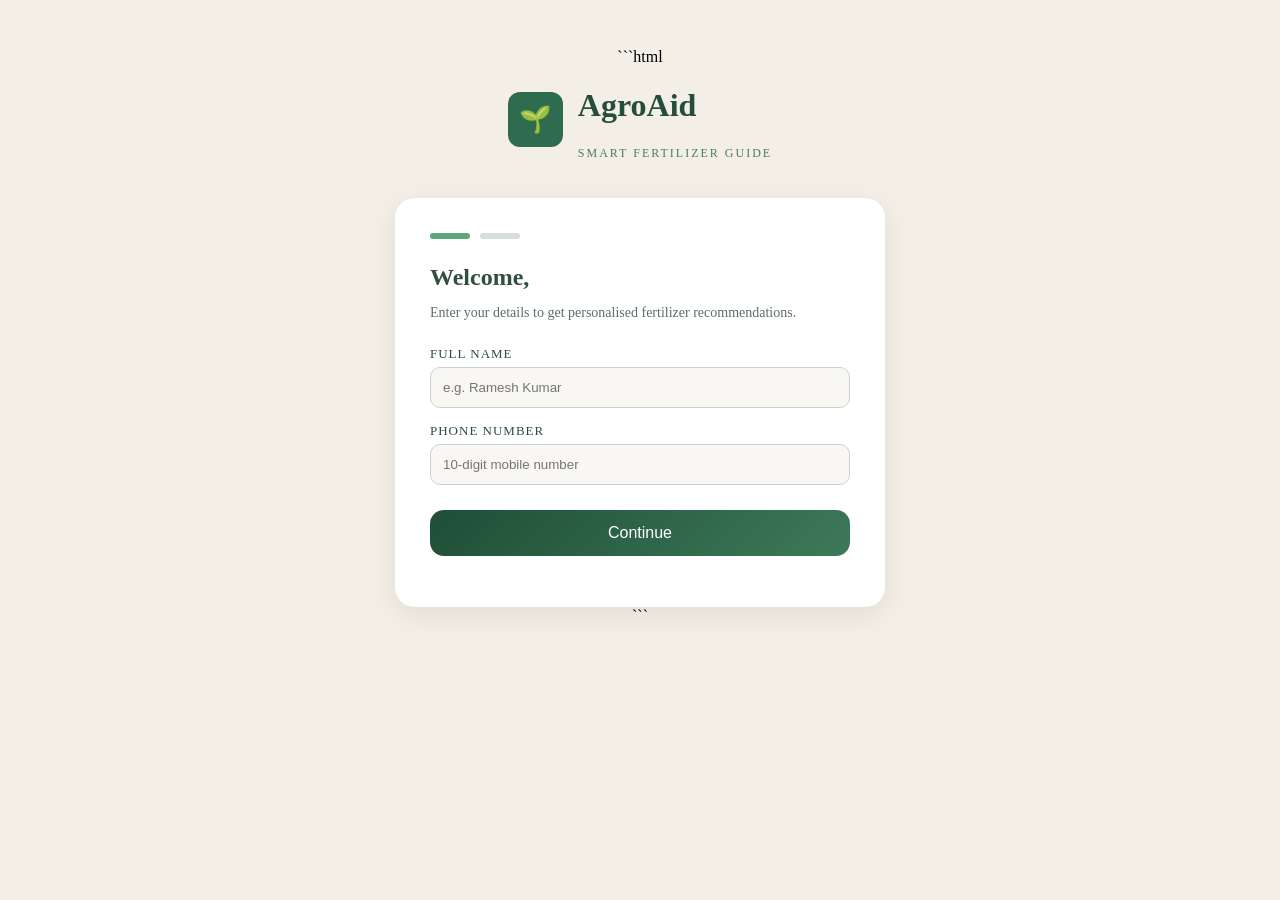
<file: index.html>
```html
<!DOCTYPE html>
<html lang="en">
<head>

<meta charset="UTF-8">
<meta name="viewport" content="width=device-width, initial-scale=1.0">

<title>AgroAid Login</title>

<link rel="stylesheet" href="style.css">

</head>

<body>

<header class="logoHeader">

<div class="logoBox">🌱</div>

<div>
<h1>AgroAid</h1>
<p>SMART FERTILIZER GUIDE</p>
</div>

</header>


<div class="card">

<div class="stepBar">
<div class="active"></div>
<div></div>
</div>

<h2>Welcome, </h2>

<p class="subText">
Enter your details to get personalised fertilizer recommendations.
</p>


<form id="loginForm">

<label>FULL NAME</label>
<input type="text" id="name" placeholder="e.g. Ramesh Kumar" required>

<label>PHONE NUMBER</label>
<input type="tel" id="phone" placeholder="10-digit mobile number" required>

<button type="submit" class="mainBtn">
Continue
</button>

</form>

</div>

<script src="script.js"></script>

</body>
</html>
```
</file>
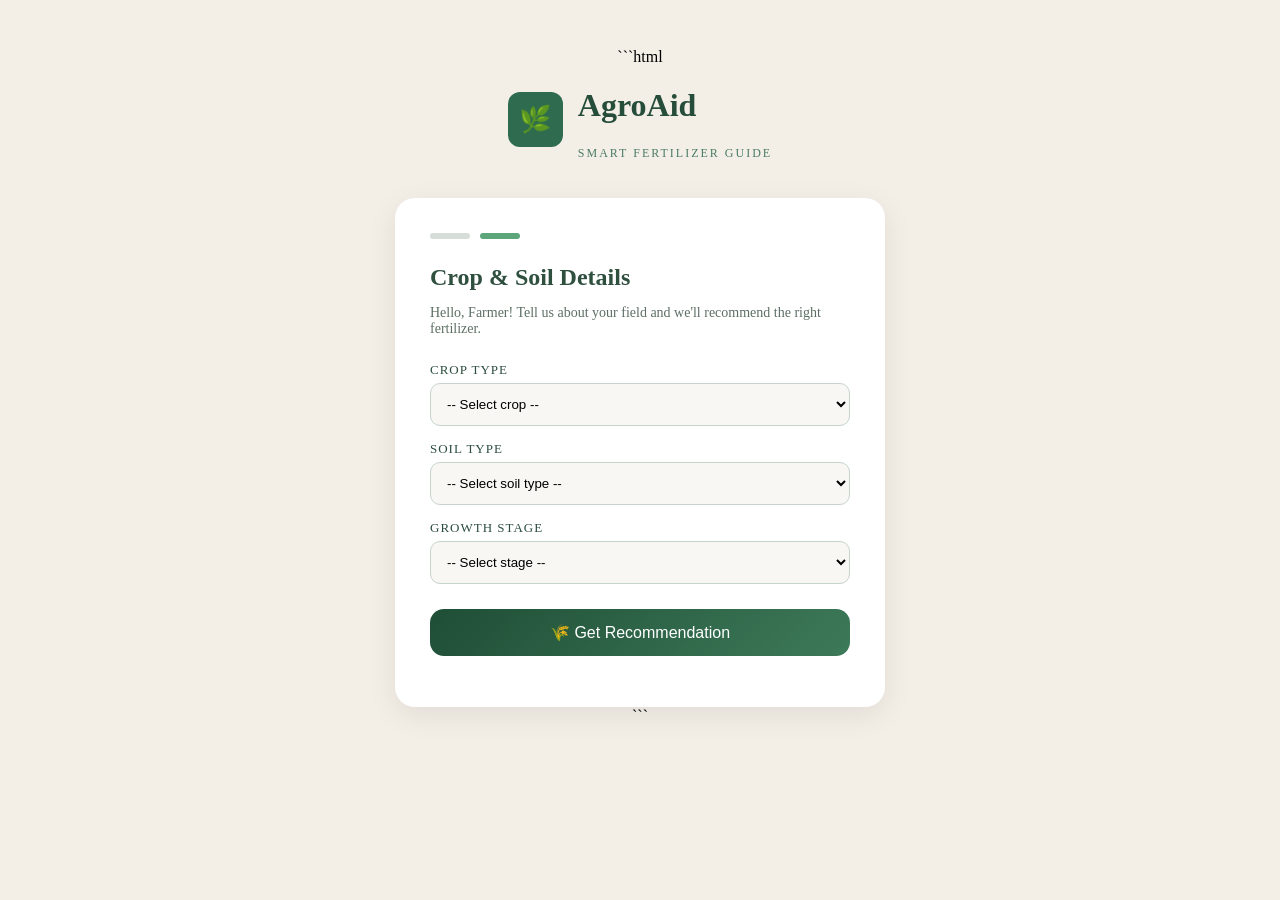
<file: recommendation.html>
```html
<!DOCTYPE html>
<html lang="en">
<head>

<meta charset="UTF-8">
<meta name="viewport" content="width=device-width, initial-scale=1.0">

<title>AgroAid Recommendation</title>

<link rel="stylesheet" href="style.css">

</head>

<body>

<header class="logoHeader">

<div class="logoBox">🌿</div>

<div>
<h1>AgroAid</h1>
<p>SMART FERTILIZER GUIDE</p>
</div>

</header>


<div class="card">

<div class="stepBar">
<div></div>
<div class="active"></div>
</div>

<h2>Crop & Soil Details</h2>

<p id="welcomeUser" class="subText"></p>


<form id="cropForm">

<label>CROP TYPE</label>

<select id="crop">
<option value="">-- Select crop --</option>
<option value="rice">Rice</option>
<option value="wheat">Wheat</option>
<option value="maize">Maize</option>
<option value="cotton">Cotton</option>
<option value="potato">Potato</option>
<option value="tomato">Tomato</option>
<option value="soybean">Soybean</option>
<option value="sugarcane">Sugarcane</option>
</select>


<label>SOIL TYPE</label>

<select id="soil">
<option value="">-- Select soil type --</option>
<option value="alluvial">Alluvial</option>
<option value="black">Black</option>
<option value="red">Red</option>
<option value="sandy">Sandy</option>
<option value="clay">Clay</option>
<option value="loamy">Loamy</option>
</select>


<label>GROWTH STAGE</label>

<select id="stage">
<option value="">-- Select stage --</option>
<option value="seedling">Seedling</option>
<option value="vegetative">Vegetative</option>
<option value="flowering">Flowering</option>
<option value="fruiting">Fruiting</option>
</select>


<button type="submit" class="mainBtn">
🌾 Get Recommendation
</button>

</form>


<div id="resultBox">

<h3>🧪 Fertilizer Recommendations</h3>

<div id="recList"></div>

</div>

</div>

<script src="script.js"></script>

</body>
</html>
```
</file>
<file: style.css>
```css
*{
margin:0;
padding:0;
box-sizing:border-box;
font-family:Arial, Helvetica, sans-serif;
}

body{
background:#f3efe7;
display:flex;
flex-direction:column;
align-items:center;
padding-top:40px;
}

/* HEADER */

.logoHeader{
display:flex;
align-items:center;
gap:15px;
margin-bottom:25px;
}

.logoBox{
background:#2e6b4f;
width:55px;
height:55px;
border-radius:12px;
display:flex;
align-items:center;
justify-content:center;
font-size:26px;
color:white;
}

.logoHeader h1{
font-size:32px;
color:#264d39;
}

.logoHeader p{
letter-spacing:2px;
font-size:12px;
color:#4b7b63;
}

/* CARD */

.card{
background:white;
padding:35px;
border-radius:20px;
width:420px;
box-shadow:0 8px 30px rgba(0,0,0,0.08);
}

/* STEP BAR */

.stepBar{
display:flex;
gap:10px;
margin-bottom:25px;
}

.stepBar div{
height:6px;
width:40px;
background:#d7ded9;
border-radius:5px;
}

.stepBar .active{
background:#5ca67a;
}

/* TEXT */

h2{
color:#2f4f3f;
margin-bottom:8px;
}

.subText{
color:#5d6f64;
font-size:14px;
margin-bottom:25px;
}

/* FORM */

label{
display:block;
margin-top:15px;
font-size:13px;
color:#2c4d3f;
letter-spacing:1px;
}

input,select{
width:100%;
padding:12px;
margin-top:5px;
border-radius:10px;
border:1px solid #c7d4cb;
background:#f8f7f3;
}

/* BUTTON */

.mainBtn{
margin-top:25px;
width:100%;
padding:14px;
border:none;
border-radius:14px;
background:linear-gradient(135deg,#1f4e36,#3d7a59);
color:white;
font-size:16px;
cursor:pointer;
}

/* RESULT BOX */

#resultBox{
display:none;
margin-top:30px;
background:#f6f4ef;
border:2px solid #cde2d5;
border-radius:16px;
padding:20px;
}

#resultBox h3{
margin-bottom:15px;
color:#2c4e3a;
}

/* RECOMMENDATION CARDS */

.recCard{
display:flex;
gap:12px;
padding:12px 0;
border-bottom:1px solid #ddd;
}

.recCard:last-child{
border-bottom:none;
}

.badge{
background:#3e7a58;
color:white;
padding:5px 12px;
border-radius:12px;
font-size:12px;
}

/* SOIL NOTE */

.soilNote{
margin-top:12px;
background:#e8e2d8;
padding:12px;
border-radius:10px;
display:flex;
gap:10px;
}

.soilBadge{
background:#8b5e3c;
color:white;
padding:5px 12px;
border-radius:10px;
font-size:12px;
}
```
</file>
